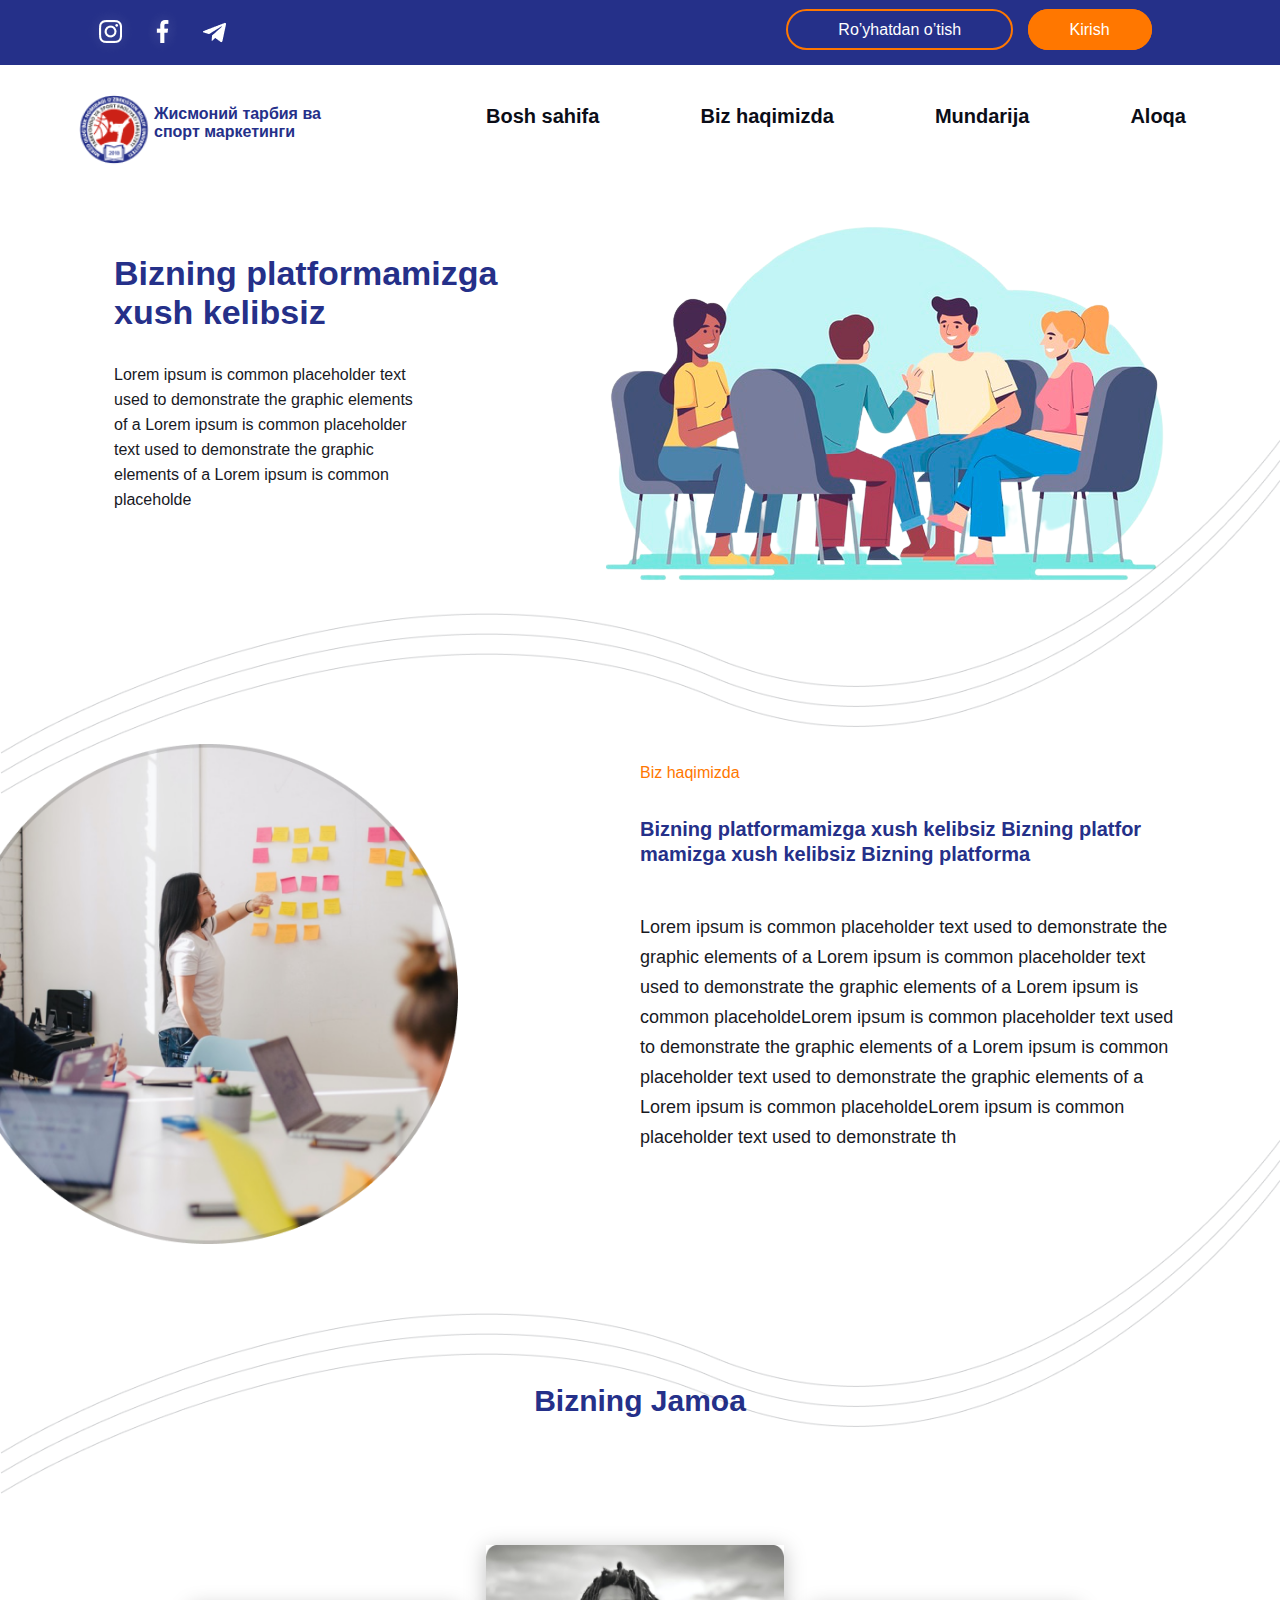
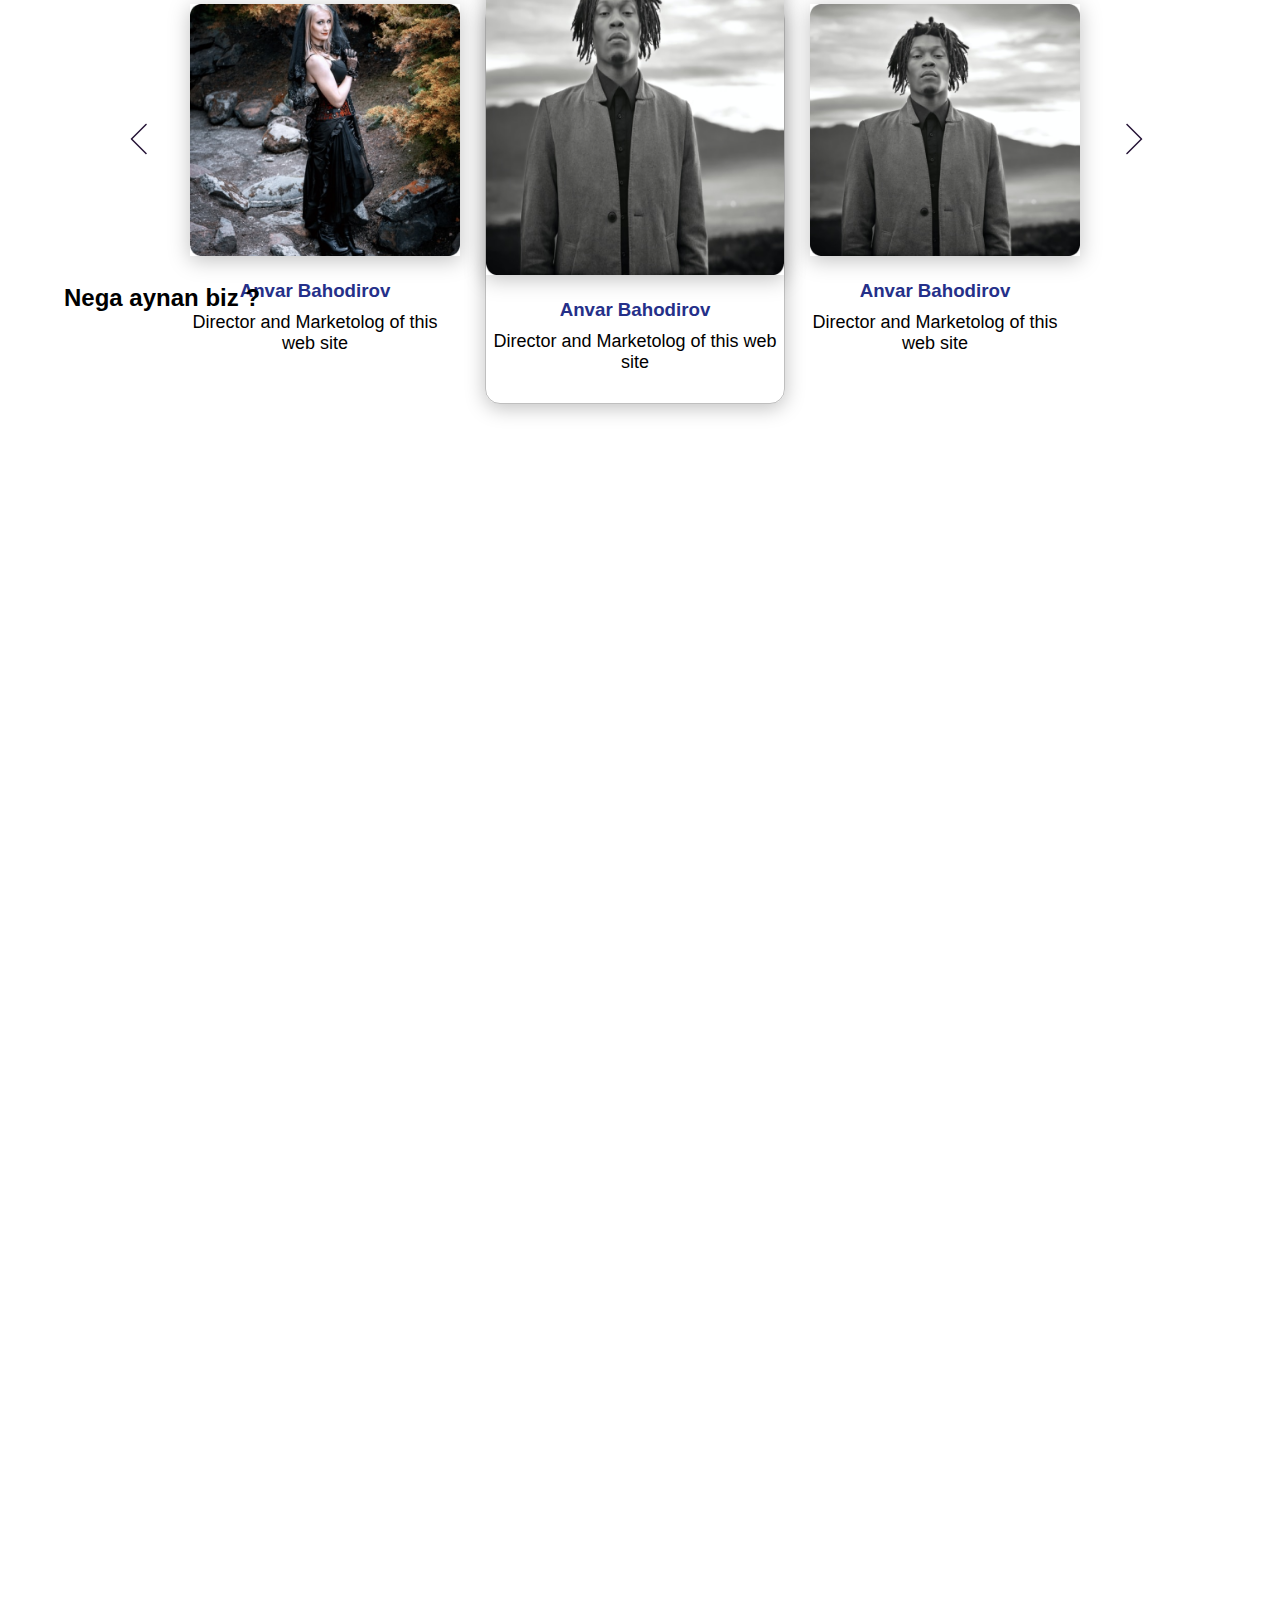
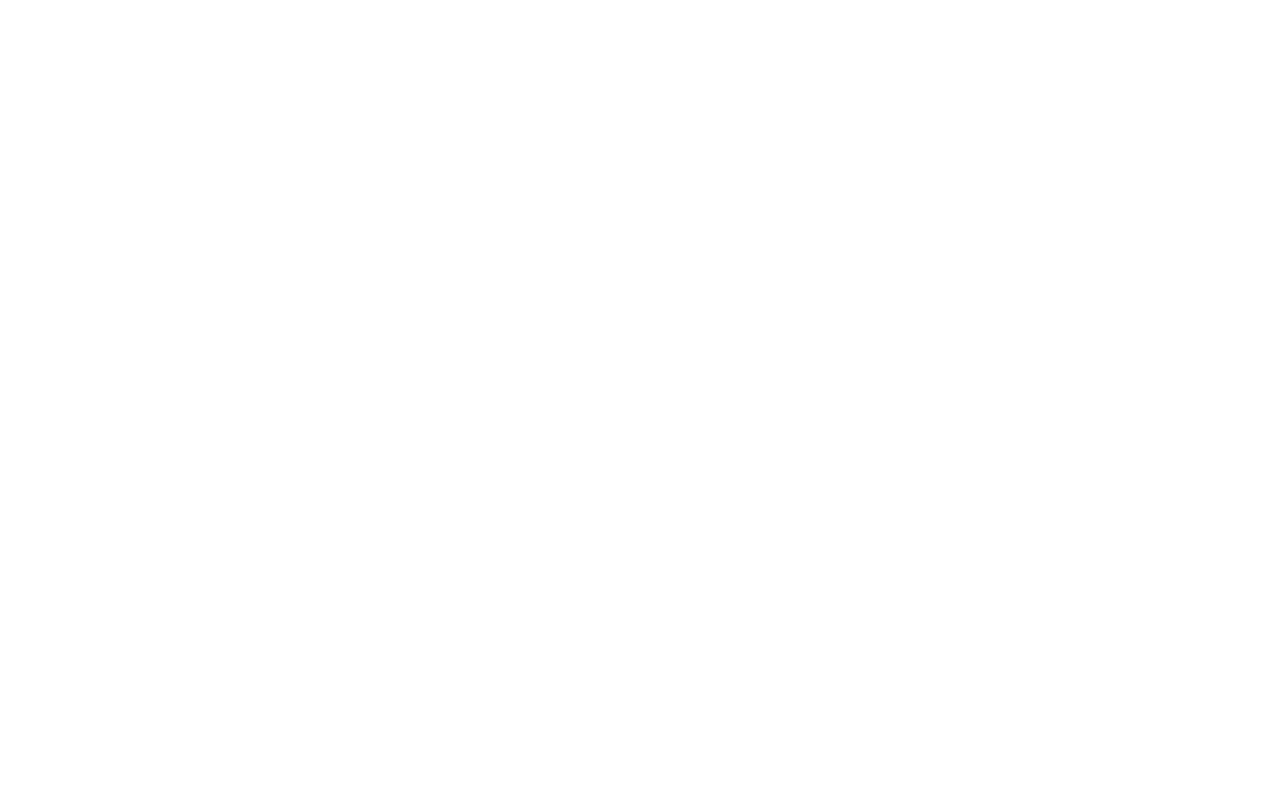
<file: biz_haqimizda/index.html>
<!DOCTYPE html>
<html lang="en">

<head>
    <meta charset="UTF-8">
    <meta http-equiv="X-UA-Compatible" content="IE=edge">
    <meta name="viewport" content="width=device-width, initial-scale=1.0">
    <title>Document</title>
    <link rel="stylesheet" href="./css/style.css">
</head>

<body>
    <header>
        <div>
            
        </div>
        <div class="conteiner">
            <div class="navbar">
                <div class="icon">
                    <a href="#"><img src="./css/images/header_icon/instagram 1.png" alt="icon" class="icons"></a>
                    <a href="#"><img src="./css/images/header_icon/facebook 1.png" alt="icon" class="icons"></img></a>
                    <a href="#"><img src="./css/images/header_icon/Vector.png" alt="icon" class="icon_1"></img></a>
                </div>
                <div class="btn">
                    <a href="#" class="btn_1">Ro’yhatdan o’tish</a>
                    <a href="#" class="btn_2"> Kirish</a>
                </div>
                <div class="menu">
                    <a href="#"><i class='bx bx-menu'></i></a>
                </div>
            </div>
        </div>
    </header>
    <div class="conteiner">
        <div class="links">
            <div class="logo">
                <img src="./css/images/logo/Taekwondo_logo-removebg-preview 1.png" alt="logo">
                <h3 class="logo_des">Жисмоний тарбия ва спорт маркетинги</h3>
            </div>
            <div class="link">
                <ul>
                    <li><a href="#">Bosh sahifa</a></li>
                    <li><a href="#" class="active">Biz haqimizda</a></li>
                    <li><a href="#">Mundarija</a></li>
                    <li><a href="#">Aloqa</a></li>
                </ul>
            </div>
        </div>
    </div>
    <div class="vector">
        <img src="./css/images/vectors/Vector 4back_line.png" alt="vector">
        <img src="./css/images/vectors/Vector 5back_line.png" alt="vector">
        <img src="./css/images/vectors/Vector 6back_line.png" alt="vector">
    </div>

    <div class="conteiner">
        <div class="content">
            <div class="content_des">
                <h2>Bizning platformamizga xush kelibsiz </h2>
                <p>Lorem ipsum is common placeholder text used to demonstrate the graphic elements of a Lorem ipsum is
                    common placeholder text used to demonstrate the graphic elements of a Lorem ipsum is common
                    placeholde</p>
            </div>
            <div class="content_img">
                <img src="./css/images/content/group-therapy-illustration-concept_52683-45727-removebg-preview 1AboutHeaderImage.png"
                    alt="img">
            </div>
        </div>

    </div>
    <div class="comtent_two">
        <div class="comtent_two_img">
            <img src="./css/images/content/Ellipse 1Section2Image.png" alt="img">
        </div>
        <div class="comtent_two_des">
            <h2>Biz haqimizda</h2>
            <h3>Bizning platformamizga xush kelibsiz Bizning platfor mamizga xush kelibsiz Bizning platforma</h3>
            <p>Lorem ipsum is common placeholder text used to demonstrate the graphic elements of a Lorem ipsum is
                common placeholder text used to demonstrate the graphic elements of a Lorem ipsum is common
                placeholdeLorem ipsum is common placeholder text used to demonstrate the graphic elements of a Lorem
                ipsum is common placeholder text used to demonstrate the graphic elements of a Lorem ipsum is common
                placeholdeLorem ipsum is common placeholder text used to demonstrate th</p>
        </div>
    </div>
    <div class="vectors">
        <img src="./css/images/vectors/Vector 4back_line.png" alt="vector">
        <img src="./css/images/vectors/Vector 5back_line.png" alt="vector">
        <img src="./css/images/vectors/Vector 6back_line.png" alt="vector">
    </div>

    <div class="conteiner">
        <div class="content_three">
            <h2>Bizning Jamoa</h2>
            <div class="icons">
                <img src="./css/images/icon/Stroke 3.png" alt="img">
                <img src="./css/images/icon/Stroke 4.png" alt="img">
            </div>
            <div class="content_three_box">
                <div class="item">
                    <img src="./css/images/jamoa/Rectangle 24.png" alt="img">
                    <h3>Anvar Bahodirov</h3>
                    <p>Director and Marketolog of this web site</p>
                </div>
                <div class="item">
                    <img src="./css/images/jamoa/Rectangle 27.png" alt="img">
                    <h3>Anvar Bahodirov</h3>
                    <p>Director and Marketolog of this web site</p>
                </div>
                <div class="item">
                    <img src="./css/images/jamoa/Rectangle 25.png" alt="img">
                    <h3>Anvar Bahodirov</h3>
                    <p>Director and Marketolog of this web site</p>
                </div>

            </div>

        </div>

        <div class="content_four">
            <h2>Nega aynan biz ?</h2>
            <div class="content_four_box">
                <div class="item1"></div>
                <div class="item1"></div>
                <div class="item1"></div>
            </div>
        </div>
    </div>
</body>

</html>
</file>
<file: biz_haqimizda/css/style.css>
* {
    margin: 0;
    padding: 0;
    box-sizing: border-box;
    font-family: 'Manrope', sans-serif;
}

body {
    height: 4000px;
}

.platforma {
    display: none;
}



.menu a i {
    position: absolute;
    top: -50px;
    font-size: 46px;
    color: #fff;
    margin-top: 15px;
}
.conteiner {
    width: 90%;
    margin: 0 auto ;
}

header {
    background-color: #253089;
    height: 65px;
}

.navbar {
    display: flex;
    justify-content: space-between;
}
.icons {
    position: relative;
    top: 5px;  
    left: 20px;
}

.icon_1 {
    position: relative;
    top: -10px;
    left: 34px;
}

.btn_1 {
    color: #fff;
    text-decoration: none;
    border: 2px solid #FF7700;
    border-radius: 30px;
    position: relative;
    top: 21px;
    right: -260px;
    padding: 10px 50px;
} 

.btn_2 {
    color: #fff;
    text-decoration: none;
    border: 2px solid #FF7700;
    border-radius: 30px;
    position: relative;
    top: 21px;
    right: -270px;
    padding: 10px 40px;
    background-color: #FF7700;
}

.links {
    display: flex;
    justify-content: space-between;
}
.logo {
    display: flex;
    justify-content: space-between;
}
.logo_des {
    width: 180px;
    font-size: 16px;
    position: relative;
    top: 40px;
    left: -80px;
    color: #253089;;
}

.logo img {
    width: 170px;
    position: relative;
    top: -55px;
    left: -35px;
}

/* links  */
.link {
    width: 700px;
    margin-right: 30px;
    
} 
.link ul {
    display: flex;
    justify-content: space-between;
    list-style: none;
    position: relative;
    top: 40px;
}
.link ul li a{
    text-decoration: none;
    color: #0B0D17;
    font-size: 20px;
    font-weight: 600;
}

.active:active {
    border-bottom: 3px solid #000;
}

/* vector */

.vector img:first-child {
    width: 100%;
    position: absolute;
    top: 420px;
}
.vector img:nth-child(2) {
    width: 100%;
    position: absolute;
    top: 440px;
}
.vector img:nth-child(3) {
    width: 100%;
    position: absolute;
    top: 460px;
}


/*  content  */

.content {
    display: grid;
    grid-template-columns: 40% 60%;
    grid-template-rows: 360px ;
    margin-top: -100px;
}

.content_des h2 {
    font-size: 34px;
    color: #253089;
    margin-top: 50px;
    margin-left: 50px;
    margin-bottom: 30px;
} 

.content_des p{
    width: 300px;
    margin-left: 50px;
    color: #18191F;
    line-height: 25px;
} 

.content_img {
    margin-left: 50px;
}


/* comtent_two */

.comtent_two {
    display: grid;
    grid-template-columns: 50% 50%;
    grid-template-rows: 360px ;
    margin-top: 180px;
}

.comtent_two_img img  {
    height: 500px;
}

.comtent_two_des {
    margin-top: 20px;
    margin-right: 100px;
}

.comtent_two_des h2 {
    font-size: 16px;
    margin-bottom: 35px;
    color: #FF7700;
    font-weight: 400;
}

.comtent_two_des h3 {
    font-size: 20px;
    margin-bottom: 45px;
    line-height: 25px;
    color: #253089;
}

.comtent_two_des p {
    color: #18191F;
    font-size: 18px;
    line-height: 30px;
}

/* vector */

.vectors img:first-child {
    width: 100%;
    position: absolute;
    top: 1120px;
}
.vectors img:nth-child(2) {
    width: 100%;
    position: absolute;
    top: 1140px;
}
.vectors img:nth-child(3) {
    width: 100%;
    position: absolute;
    top: 1160px;
}


/* content_three */

.content_three {
    width: 900px;
    height: 500px;
    margin: 0 auto;
    margin-top:  280px;
}

.content_three_box {
    display: grid;
    grid-template-columns: 250px 250px 250px;
    grid-template-rows: 300px;
    gap: 60px ;
}

.content_three_box img {
    width: 270px;
}
.content_three_box .item:nth-child(2) {
    border: 1px solid rgba(0, 0, 0, 0.25);
    box-shadow: 0px 4px 20px rgba(0, 0, 0, 0.25) ;
    height: 400px;
    width: 300px;
    margin-left: -15px;
    border-radius: 15px;
}
.content_three_box .item:nth-child(2) img {
    height: 330px;
    width: 298px;
    margin-top: -60px;
}

.content_three_box .item img {
    box-shadow: 0px 4px 20px rgba(0, 0, 0, 0.25) ;
} 
 
.content_three h2 {
    text-align: center;
    margin-bottom: 150px;
    font-size: 30px;
    color: #253089;
}

.content_three h3 {
    text-align: center;
    margin-top: 20px;
    margin-bottom: 10px;
    color: #253089;
}

.content_three p {
    text-align: center;
    font-size: 18px;
}

.icons img:first-child {
    position: relative;
    top: 150px;
    left: -80px;
} 
.icons img:last-child {
    position: relative;
    top: 150px;
    left: 895px;
}
</file>
